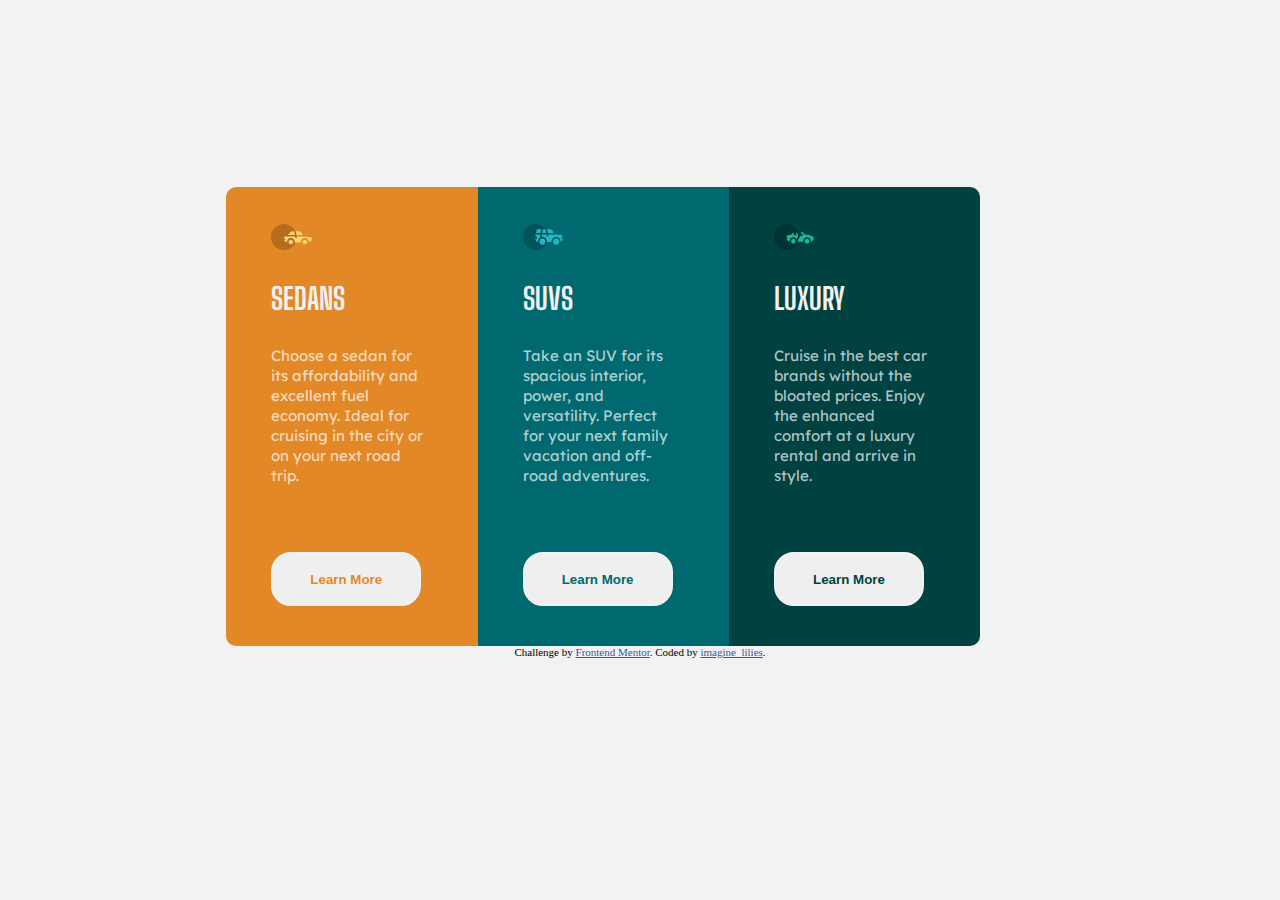
<file: 3-column-preview-card-component-main/index.html>
<!DOCTYPE html>
<html lang="en">
<head>
  <meta charset="UTF-8">
  <meta name="viewport" content="width=device-width, initial-scale=1.0"> <!-- displays site properly based on user's device -->

  <link rel="icon" type="image/png" sizes="32x32" href="favicon-32x32.png">
  <link rel="stylesheet" href="./style.css"/>
  <title>Frontend Mentor | 3-column preview card component</title>
  <link rel="preconnect" href="https://fonts.googleapis.com" />
    <link rel="preconnect" href="https://fonts.gstatic.com" crossorigin />
    <link
      href="https://fonts.googleapis.com/css2?family=Big+Shoulders+Display:wght@700&family=Lexend+Deca&display=swap"
      rel="stylesheet"
    />
</head>
<body>
  <main>
    <div class="container-1 contain">
      <img src="./icon-sedans.svg" class="img-icons" alt="img-sedans" />
      <h1>SEDANS</h1>
      <p class="note-1">
        Choose a sedan for its affordability and excellent fuel economy. Ideal
        for cruising in the city or on your next road trip.
      </p>
      <input type="button" id="button" value="Learn More" />
    </div>
    <div class="container-2 contain">
      <img src="./icon-suvs.svg" class="img-icons" alt="img-suvs" />
      <h1>SUVS</h1>
      <i class="fas fa-car"></i>
      <p class="note-2">
        Take an SUV for its spacious interior, power, and
        versatility. Perfect for your next family vacation and off-road
        adventures.
      </p>
      <input type="button" id="button" value="Learn More" />
    </div>
    <div class="container-3 contain">
      <img src="./icon-luxury.svg" class="img-icons" alt="luxury" />
      <h1>LUXURY</h1>
      <p class="note-3">
        Cruise in the best car brands without the bloated prices. Enjoy the
        enhanced comfort at a luxury rental and arrive in style.
      </p>
      <input type="button" id="button" value="Learn More" />
    </div>
  </main>
  <div class="attribution">
    Challenge by <a href="https://www.frontendmentor.io?ref=challenge" target="_blank">Frontend Mentor</a>. 
    Coded by <a href="#">imagine_lilies</a>.
  </div>
</body>
</html>
</file>
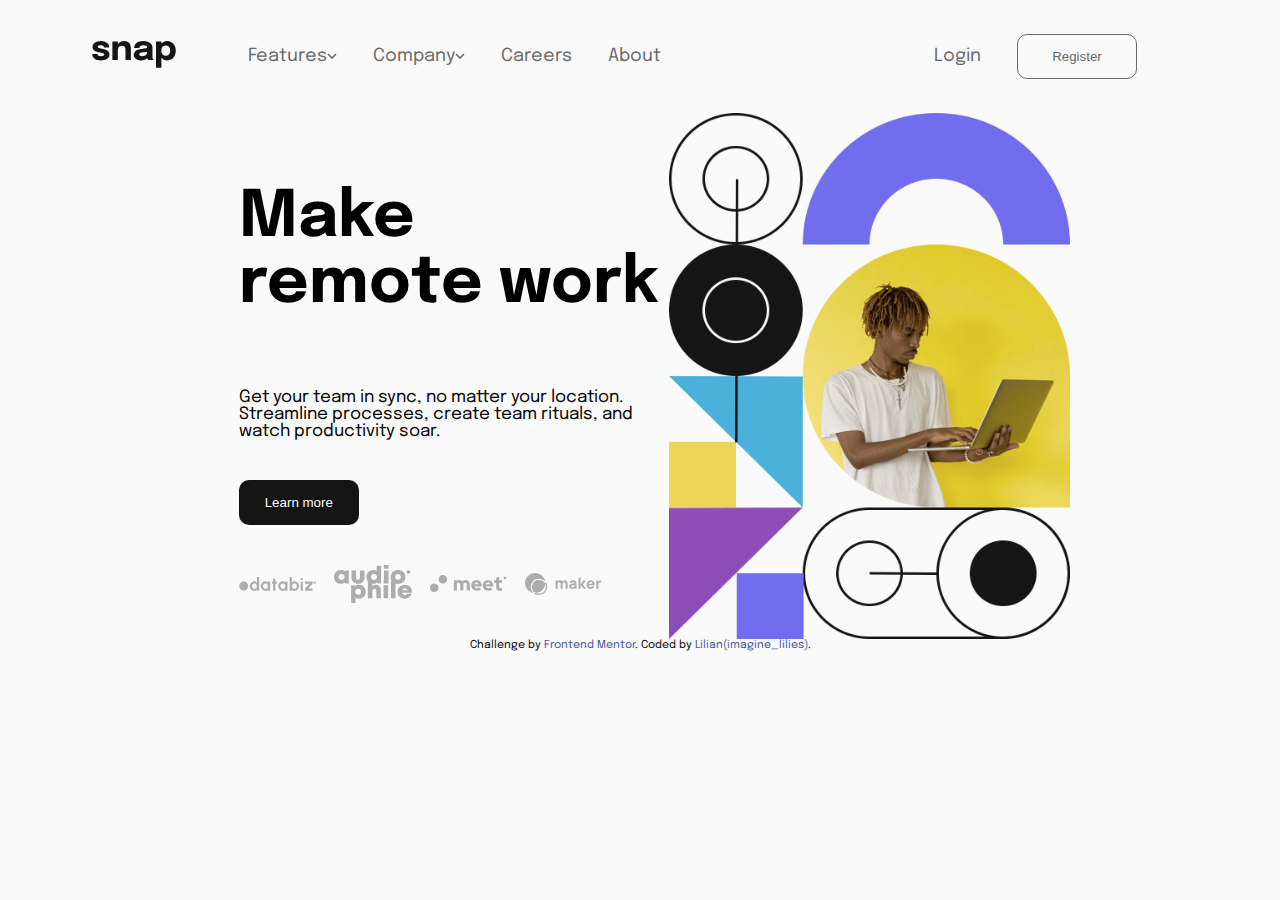
<file: intro-section-with-dropdown-navigation-main/index.html>
<!DOCTYPE html>
<html lang="en">
  <head>
    <meta charset="UTF-8" />
    <meta name="viewport" content="width=device-width, initial-scale=1.0" />
    <!-- displays site properly based on user's device -->
    <link
      rel="icon"
      type="image/png"
      sizes="32x32"
      href="./images/favicon-32x32.png"
    />
    <link rel="stylesheet" type="text/css" href="./style.css" />
    <link rel="preconnect" href="https://fonts.googleapis.com" />
    <link rel="preconnect" href="https://fonts.gstatic.com" crossorigin />
    <link
      href="https://fonts.googleapis.com/css2?family=Epilogue:wght@500;700&display=swap"
      rel="stylesheet"
    />
    <title>Frontend Mentor | Intro section with dropdown navigation</title>
  </head>
  <body>
    <nav>
      <div class="nav">
        <div class="m-bar">
          <div class="logo-container">
            <img src="./logo.svg" alt="logo" class="logo" />
          </div>
          <div class="barr">
            <img src="./icon-menu.svg" class="bar" />
          </div>
        </div>
        

        <div class="sidebar">
          <img src="./icon-close-menu.svg" alt="" class="close" />

          <div class="navbar">
            <div class="center-nav">
              <ul class="links">
              <li>
                <div class="dropdown">
                  <div class="toggle">
                    <a href="#" class="nav-links">Features</a>
                    <img src="./icon-arrow-down.svg" class="nav-icon" />
                  </div>
                  <div class="sub-nav first">
                    <ul>
                      <li>
                        <img src="./icon-todo.svg" />
                        <a href="#">Todo List</a>
                      </li>
                      <li>
                        <img src="./icon-calendar.svg" />
                        <a href="#">Calender</a>
                      </li>
                      <li>
                        <img src="./icon-reminders.svg" />
                        <a href="#">Reminders</a>
                      </li>
                      <li>
                        <img src="./icon-planning.svg" />
                        <a href="#">Planning</a>
                      </li>
                    </ul>
                  </div>
                </div>
              </li>
              <li>
                <div class="dropdown">
                  <div class="toggle">
                    <a href="#" class="nav-links">Company</a>
                    <img src="./icon-arrow-down.svg" class="nav-icon" />
                  </div>
                  <div class="sub-nav second">
                    <ul>
                      <li><a href="#">History</a></li>
                      <li><a href="#">Our Team</a></li>
                      <li><a href="#">Blog</a></li>
                    </ul>
                  </div>
                </div>
              </li>
              <li>
                <a href="#" class="nav-links">Careers</a>
              </li>
              <li>
                <a href="#" class="nav-links">About</a>
              </li>
            </div>
              <div class="navbar-2">
                  <li><a href="#" class="nav-links">Login</a></li>
                  <li><button class="register">Register</button></li>
              </div>
            </ul>
          </div>
        </div>
      </div>
    </nav>
    <main>
      <div class="main-container">
        <div class="first-container">
        </div>

        <div class="second-container">
          <div class="heading">
            <h2>Make remote work</h2>
          </div>
          <p class="paragraph">
            Get your team in sync, no matter your location. Streamline
            processes, create team rituals, and watch productivity soar.
          </p>
          <div class="btn">
            <button class="main-button">Learn more</button>
          </div>
          <div class="client">
            <img src="./client-databiz.svg" class="icon" />
            <img src="./client-audiophile.svg" class="icon" />
            <img src="./client-meet.svg" class="icon" />
            <img src="./client-maker.svg" class="icon" />
          </div>
        </div>
      </div>
      <div class="attribution">
        Challenge by
        <a href="https://www.frontendmentor.io?ref=challenge" target="_blank"
          >Frontend Mentor</a
        >. Coded by <a href="#">Lilian(imagine_lilies)</a>.
      </div>
    </main>
    <script src="./script.js"></script>
  </body>
</html>
</file>
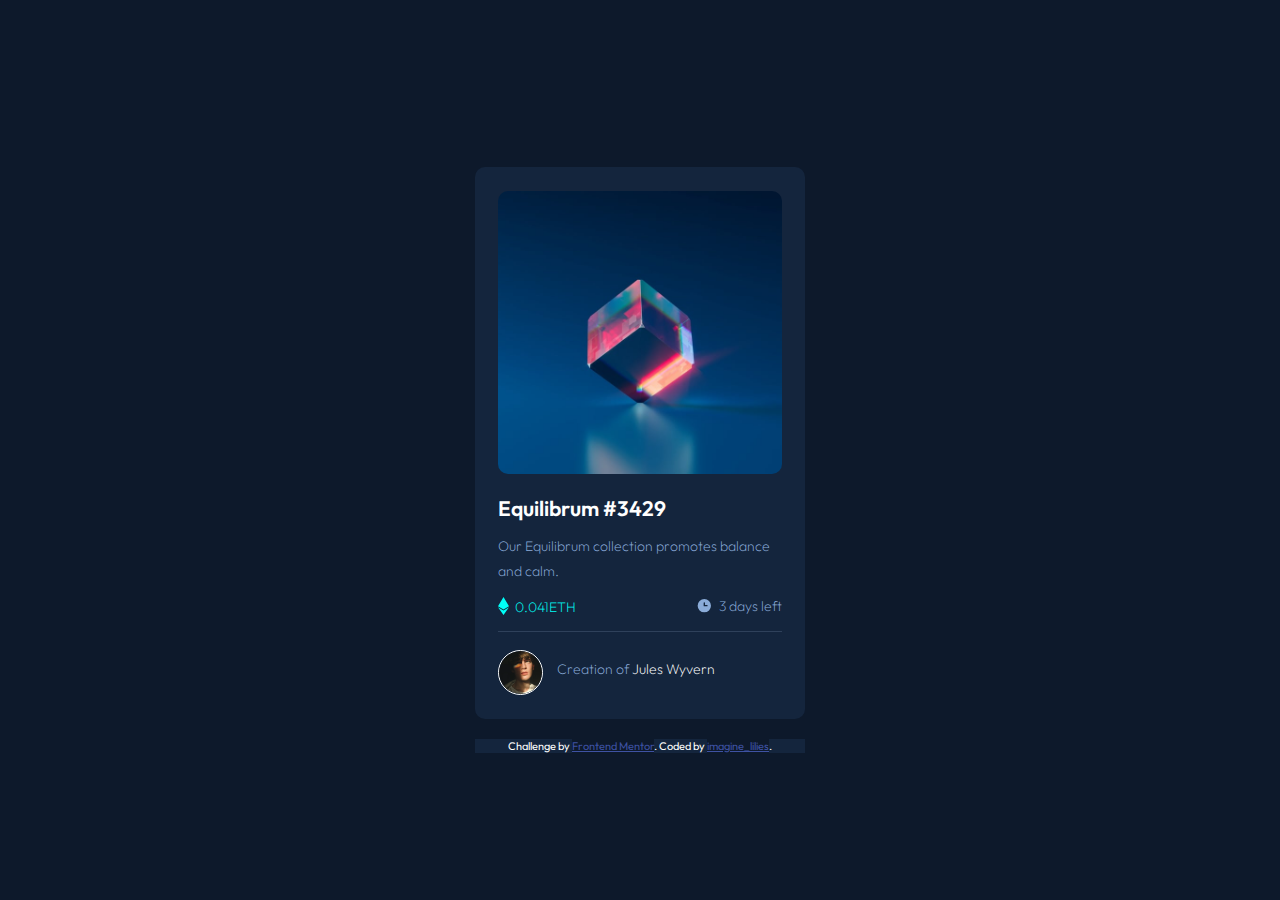
<file: nft-preview-card-component-main/index.html>
<!DOCTYPE html>
<html lang="en">
  <head>
    <meta charset="UTF-8" />
    <meta name="viewport" content="width=device-width, initial-scale=1.0" />
    <!-- displays site properly based on user's device -->
    <link rel="stylesheet" href="./style.css" type="text/css" />
    <link
      rel="icon"
      type="image/png"
      sizes="32x32"
      href="./images/favicon-32x32.png"
    />
    <link rel="preconnect" href="https://fonts.googleapis.com" />
    <link rel="preconnect" href="https://fonts.gstatic.com" crossorigin />
    <link
      href="https://fonts.googleapis.com/css2?family=Outfit:wght@300;400;600&display=swap"
      rel="stylesheet"
    />
    <title>Frontend Mentor | NFT preview card component</title>
    <style></style>
  </head>
  <body>
    <main>
      <div class="card">
        <div class="img-container">
          <img
            src="./image-equilibrium.jpg"
            alt="img-equilibrum"
            class="image"
          />
          <div class="overlay">
            <img src="./icon-view.svg" alt="icon-view" class="icon-view" />
          </div>
        </div>

        <h3>Equilibrum #3429</h3>
        <p class="paragraph">
          Our Equilibrum collection promotes balance and calm.
        </p>
        <p class="cyan">
          <img
            src="./icon-ethereum.svg"
            alt="icon-ethereum"
            class="icon icon-ethereum"
          />
          0.041ETH
          <span class="left">
            <img src="./icon-clock.svg" alt="icon-clock" class="icon" />
            3 days left
          </span>
        </p>

        <div class="divider"></div>
        <div class="inline">
          <img src="./image-avatar.png" alt="img-avatar" class="avatar" />
          <p class="L">Creation of <span class="name">Jules Wyvern</span></p>
        </div>
      </div>
      <div class="attribution">
        Challenge by
        <a href="https://www.frontendmentor.io?ref=challenge" target="_blank"
          >Frontend Mentor</a
        >. Coded by <a href="#">imagine_lilies</a>.
      </div>
    </main>
  </body>
</html>
</file>
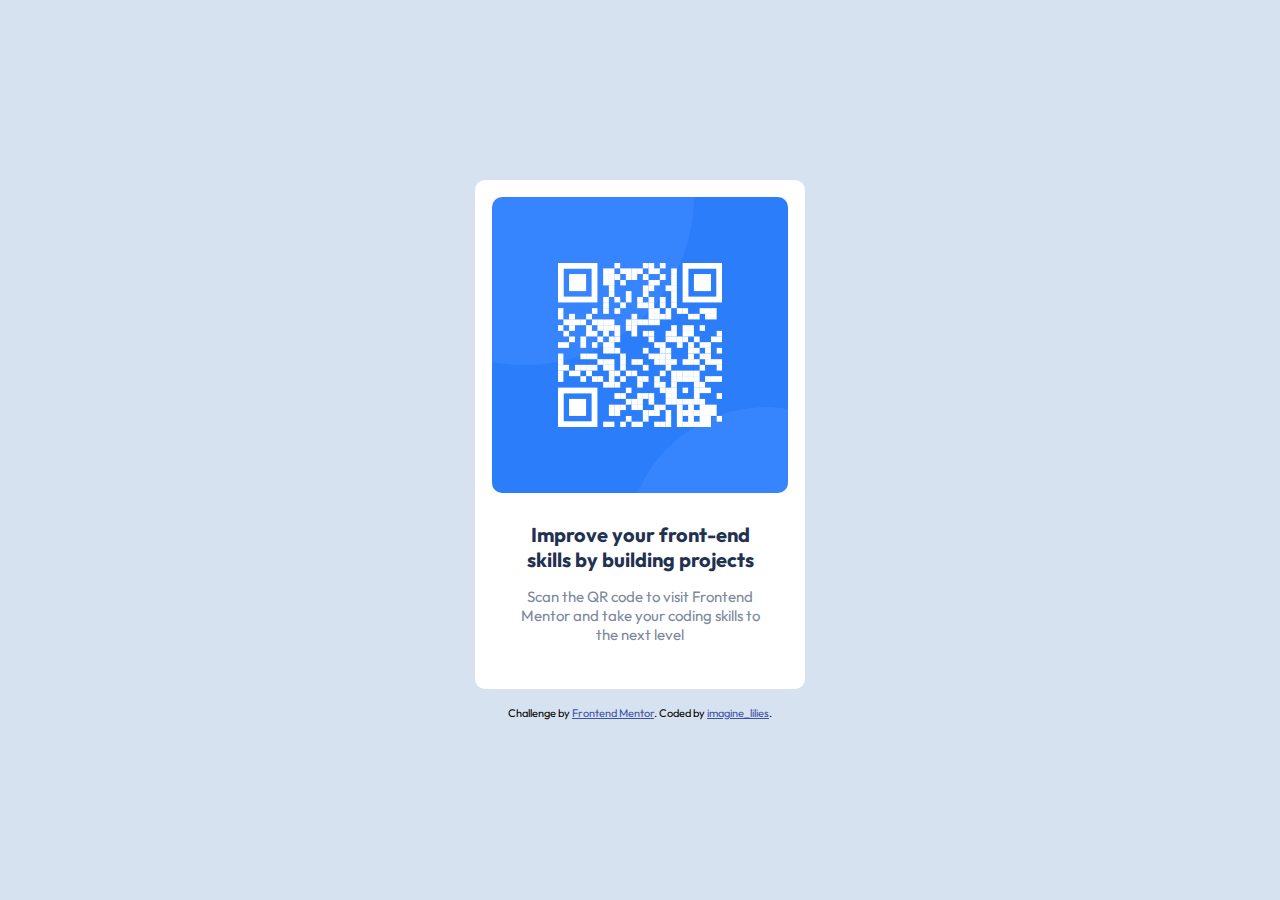
<file: qr-code-component-main/index.html>
<!DOCTYPE html>
<html lang="en">
  <head>
    <meta charset="UTF-8" />
    <meta name="viewport" content="width=device-width, initial-scale=1.0" />
    <!-- displays site properly based on user's device -->

    <link
      rel="icon"
      type="image/png"
      sizes="32x32"
      href="./favicon-32x32.png"
    />
    <link rel="stylesheet" type="text/css" href="./style.css" />

    <link rel="preconnect" href="https://fonts.googleapis.com" />
    <link rel="preconnect" href="https://fonts.gstatic.com" crossorigin />
    <link
      href="https://fonts.googleapis.com/css2?family=Outfit:wght@300;400;600;700&display=swap"
      rel="stylesheet"
    />
    <title>Frontend Mentor | QR code component</title>
  </head>
  <body>
    <main>
      <div class="container">
        <div class="img-wrapper">
          <img src="./image-qr-code.png" alt="qr-img" class="qr-image" />
        </div>

        <h3>Improve your front-end skills by building projects</h3>
        <p>
          Scan the QR code to visit Frontend Mentor and take your coding skills
          to the next level
        </p>
      </div>
    </main>

    <div class="attribution">
      Challenge by
      <a href="https://www.frontendmentor.io?ref=challenge" target="_blank"
        >Frontend Mentor</a
      >. Coded by <a href="#">imagine_lilies</a>.
    </div>
  </body>
</html>
</file>
<file: 3-column-preview-card-component-main/style.css>
* {
  margin: 0;
  padding: 0;
  box-sizing: border-box;
}

html,
body {
  height: 100%;
}

html {
  display: table;
  margin: auto;
}

body {
  display: table-cell;
  vertical-align: middle;
  font-size: 15px;
  background-color: hsl(0, 0%, 95%);
}

main {
  max-width: 90%;
  display: flex;
  justify-content: center;
  margin-top: 3em auto;
}
.img-icons {
  max-width: 25%;
  display: block;
  margin-top: -2.5em;
  margin-bottom: 2em;
}
.container-1 {
  background-color: hsl(31, 77%, 52%);
  border-top-left-radius: 10px;
  border-bottom-left-radius: 10px;
}
.container-2 {
  background-color: hsl(184, 100%, 22%);
}
.container-3 {
  background-color: hsl(179, 100%, 13%);
  border-top-right-radius: 10px;
  border-bottom-right-radius: 10px;
}
.contain {
  padding: 5em 3em 0em;
  min-width: 38%;
  min-height: 55%;
}
h1 {
  padding-bottom: 1em;
  color: hsl(0, 0%, 95%);
  font-family: "Big Shoulders Display";
  font-weight: 700;
}

p {
  color: hsla(0, 0%, 100%, 70%);
  line-height: 20px;
  width: 155px;
  font-family: "Lexend Deca";
  font-weight: 400;
}
#button:hover {
  cursor: pointer;
}
#button {
  border: 2px solid hsl(0, 0%, 95%);
  width: 93%;
  min-height: 6vh;
  border-radius: 20px;
  padding: 0.8em;
  font-weight: 700;
  margin: 5em auto 3em;
  
}
.container-1 input {
  color: hsl(31, 77%, 52%);
}
.container-2 input {
  color: hsl(184, 100%, 22%);
}
.container-3 input {
  color: hsl(179, 100%, 13%);
}

.container-1 input:hover {
  background-color: hsl(31, 77%, 52%);
  color: hsl(0, 0%, 95%);
}
.container-2 input:hover {
  background-color: hsl(184, 100%, 22%);
  color: hsl(0, 0%, 95%);
}
.container-3 input:hover {
  background-color: hsl(179, 100%, 13%);
  color: hsl(0, 0%, 95%);
}
.attribution {
  font-size: 11px;
  text-align: center;
  padding-bottom: 5em;
}
.attribution a {
  color: hsl(228, 45%, 44%);
}

@media (max-width: 840px) {
  main {
    display: flex;
    flex-direction: column;
    margin: 8em auto;
  }

  .container-1 {
    border-top-left-radius: 10px;
    border-top-right-radius: 10px;
    border-bottom-left-radius: 0px;
  }

  .container-3 {
    border-bottom-left-radius: 10px;
    border-top-right-radius: 0px;
    border-bottom-right-radius: 10px;
  }

  .container-1 input {
    margin: 0.5em auto 8em auto;
  }
  .container-2 input {
    margin: 0.5em auto 4em auto;
  }
  .container-3 input {
    margin: 1.5em auto 6em auto;
  }
  
  p {
    padding-bottom: 1em;
    width: 220px;
    font-size: 14px;
  }
  .contain {
    max-width: 340px;
    min-width: 310px;
    height: 52vh;
  }
  #button {
    width: 70%;
    margin: 1em auto;
  }
}
</file>
<file: intro-section-with-dropdown-navigation-main/style.css>
* {
  padding: 0;
  margin: 0;
  box-sizing: border-box;
}

body {
  font-family: "Epilogue", sans-serif;
  background: hsl(0, 0%, 98%);
  font-size: 18px;
}

main {
  max-width: 80%;
  margin: 0.3em auto;
  padding: 0 1em;
}

a {
    text-decoration: none;
    color: hsl(0, 0%, 41%);
}

a:hover {
    color: hsl(0, 0%, 8%);
  }

  li {
    list-style: none;
  }



.nav {
  min-height: 10%;
  max-width: 100%;
  display: flex;
  flex-direction: row;
  margin: 0 auto;
}

.attribution {
    font-size: 11px;
    text-align: center;
  }
  .attribution a {
    color: hsl(228, 45%, 44%);
  }

@media (max-width: 1440px) {

    main {
        max-width: 70%;
        margin: 0 auto;
    }
    .nav {
        display: flex;
        justify-content: space-between;
        align-items: center;
        padding:3% 5%;
        max-width: 90%;
        max-height: 6vh;
        margin: 1em auto;
    }

    .navbar {
        display: flex;
        gap: 16em;
        align-items: center;
        max-width: 1100px;
        margin: 0 auto;

    }

    .logo {
        margin-right: 2em;
    }

    .links {
        display: flex;
        flex-direction: row;
        align-items: center;
        width: 470px;
        gap: 2em;
    }

    .barr {
        display: none;
    }

    .close {
        display: none;
    }

    .navbar-2 {
        display: flex;
        gap: 2em;
        align-items: center;
        margin-right: 1em;
    }

    .register {
        width: 120px;
        min-height: 5vh;
        border-radius: 10px;
        color: hsl(0, 0%, 41%);
        background: hsl(0, 0%, 98%);
        border: 1px solid hsl(0, 0%, 41%);
    }

    .sub-nav {
        position: absolute;
        display: none;
        box-shadow: 1px 3px 8px 8px hsla(0, 0%, 41%, 0.2);
        border-radius: 10px;
        margin-top: 0.5em;
        padding: 0 1em;
        background: hsl(0, 0%, 98%);
        margin-left: 0.5em;
    }

    .sub-nav li {
        margin: 0.5em 0em;
    }

    .first {
        margin-left: -2em;
    }



    .toggle {
        display: flex;
        flex-direction: row;
        align-items: center;
    }

     /* js styles */
.nav-icon-rotate {
    transform: rotate(180deg);
  }
  
  .sub-nav-open {
    display: block;
  }

    /* main styles*/

    .main-container {
        display: flex;
        flex-direction: row-reverse;
    }
    .first-container {
        background-image: url(./image-hero-desktop.png);
        background-size: 100% 100%;
        background-repeat: no-repeat;
        background-position: center center;
        width: 500px;
        

    }

    .second-container {
        padding-left: 1.6em;
    }

    .heading {
        width: 430px;
        margin: 4em 0em 4em 0em;
        
    }
    
    h2 {
        font-size: 64px;
    }

    .paragraph {
        width: 430px;
        font-size: 17px;
    }

    .main-button {
        margin: 3em 0em;
        width: 120px;
        display: flex;
        align-items: center;
        justify-content: center;
        height: 5vh;
        border: none;
        border-radius: 10px;
        background: hsl(0, 0%, 8%);
  color: hsl(0, 0%, 98%);
    }

    .icon {
        width: 18%;
    }

    .client {
        display: flex;
        align-items: center;
        gap: 1em;
        margin: 2em 0em;
    }
}

@media (max-width: 1325px) {
    .nav {
        gap: 2em;
       
    }

    .navbar {
        gap: 12em;
        margin-right: 8em;
    }

    .logo-container {
        margin-left: -2em;
    }
}

@media (max-width: 1240px) {
    .navbar {
        gap: 10em;
    }

    .first-container {
        min-width: 300px;
    }
    
    .navbar-2 {
        margin-left: -3em
    }
}

@media (max-width: 1190px) {
    .navbar {
        gap: 8em;
    }
    .first-container {
        min-width: 300px;
    }
}

@media (max-width: 1160px) {
    .navbar {
        gap: 7em;
        margin-left: -1em;
    }
    .first-container {
        min-width: 300px;
    }
}

@media (max-width: 1129px) {
    .navbar {
        gap: 7em;
    }
    .first-container {
        min-width: 300px;
    }

    .second-container {
        padding-left: 6%;
    }
}

@media (max-width: 1136px) {
    .navbar {
        gap: 7em;
    }
    .first-container {
        min-width: 300px;
    }

    .second-container {
        padding-left: 8%;
    }
}

@media (max-width: 1122px) {
    .navbar {
        gap: 6em;
    }
    .first-container {
        min-width: 280px;
    }

}

@media (max-width: 1057px) {

    .navbar {
        gap: 6em;
    }
    .first-container {
        min-width: 280px;
    }

    h2 {
        font-size: 60px;
    }

}

@media (max-width: 1099px) {
    .nav {
        max-width: 98%;
    }
    .navbar {
        gap: 6em;
        margin-left: -2em;
    }
    .first-container {
        min-width: 280px;
    }

    .second-container {
        width: 470px;
    }

}

@media (max-width: 1122px) {
    .navbar {
        gap: 6em;
    }
    .first-container {
        min-width: 280px;
    }

}

@media (max-width: 1057px) {

    .navbar {
        gap: 6em;
    }
    .first-container {
        min-width: 280px;
    }

    h2 {
        font-size: 55px;
    }

    .heading {
        width: 370px;
    }

    .paragraph {
        font-size: 14px;
        width: 340px;
    }

}

@media (max-width: 1002px) {
    a {
        font-size: 14px;
    }
    .nav {
        max-width: 98%;
        padding: 1em 3em;
    }
    .navbar {
        gap: 5em;
        margin-left: -2.4em;
    }

    .links {
        gap: 1em;
    }

    .navbar-2 {
        gap: 1em;
    }

    .first-container {
        min-width: 300px;
    }

    .second-container {
        width: 470px;
        padding-left: 4em;
    }

    h2 {
        font-size: 40px;
    }

    .heading {
        width: 270px;
    }

    p {
        font-size: 10px;
    }

    .paragraph {
        font-size: 14px;
        width: 360px;
    }

    .register {
        width: 100px;
    }

    .logo {
        margin-left: 1.2em;
    }

}

@media (max-width: 981px) {
    .second-container {
        padding-right: 2em;
    }

    .paragraph {
        font-size: 12px;
        width: 280px;
    }
}

@media (max-width: 932px) {
    .second-container {
        padding-right: 1em;
    }
}

@media (max-width: 906px) {
    .second-container {
        padding-right: 0.2em;
    }
}

@media (max-width: 882px) {
    main {
        max-width: 78%;
    }
    .second-container {
        padding-right: 1.1em;
    }
}

@media (max-width: 882px) {
    .nav {
        max-width: 98%;
        padding: 1em 3em;
    }
    .navbar {
        gap: 5em;
        margin-left: -2.4em;
    }

    .links {
        gap: 1em;
    }

    .navbar-2 {
        gap: 1em;
    }

    .first-container {
        min-width: 300px;
    }

    .second-container {
        width: 440px;
    }


    .logo {
        margin-left: 0.5em;
    }

}





@media (max-width: 840px) {
/* navbar */

html,
body {
    min-height: 100vh;
}
    .sidebar {
        transition: 0.5s ease-in-out;
        position: absolute;
        right: 0;
        left: 40%;
        top: 0;
        background: hsl(0, 0%, 98%);
        padding: 0 1em;
        display: none;
        min-height: 150vh;
        transition: 0.3s;
    }

    .close {
        display: block;
        margin-left: 8em;
        cursor: pointer;
        margin-top: 0.5em;
    }
    
    .first li {
        display: flex;
        flex-direction: row;
        gap: 0.5em;
        margin-top: 0.5em;
        align-items: center;
    }

    .first a {
        white-space: nowrap;
       
    }

    .links {
        margin: 3em 0em;
        display: flex;
        flex-direction: column;
        width: 200px;
        gap: 2em;
        margin-left: -2.8em;
    }

    .links li {
        margin: -0.6em 0;
    }

    .sub-nav {
        margin-left: 1.4em;
        display: none;
        position: relative;
        box-shadow: none;
    }

    .sub-nav li {
        margin: 1em 0em;
    }

    .m-bar {
        display: flex; 
        min-width: 100%;
        justify-content: space-between;
        align-items: center;
        padding: 0 5em;
        margin-top: 1em;
    }

    .barr {
        cursor: pointer;
        max-width: 100px;
        display: block;
    }

    .bar {
        width: 100%;
    }

    .logo {
        width: 100%;
    }

    .logo-container {
        max-width: 100px;
        
    }

    .navbar {
        gap: 0;
        display: flex;
        flex-direction: column;
        height: 100vh;
        padding: NONE;
        position: relative;
        left: 7%;
    }

    .navbar-2 {
        margin-top: 0.5em;
        width: 200px;
        display: flex;
        flex-direction: column;
        align-items: center;
        margin-right: -5em;
        
    }

    .register {
        width: 170px;
        height: 5vh;
        border-radius: 10px;
        color: hsl(0, 0%, 41%);
        background: hsl(0, 0%, 98%);
        border: 1px solid hsl(0, 0%, 41%);
    }

    .toggle {
        display: flex;
        flex-direction: row;
        align-items: center;
    }

    /* js styles */
.nav-icon-rotate {
    transform: rotate(180deg);
  }
  
  .sub-nav-open {
    display: block;
  }

  .sidebar-active {
    display: block;
  }

  .nav-main-container {
    opacity: 0.7;
  }

  .sidebar a {
    transition: 0.3s;
  }





    /* main section */
    .main-container {
        display: flex;
        flex-direction: column;
    }

    .first-container {
        background-image: url(./image-hero-mobile.png);
        background-size: 100% 100%;
        background-repeat: no-repeat;
        background-position: center center;
        width: 100%;
        height: 48vh;
    }

    .second-container {
        width: 100%;
        padding: 1em;
    }

    h2 {
        text-align: center;
        font-size: 48px;
       white-space: nowrap;
        margin-left: -1em;
    }

    .heading {
        margin: 1em auto;
    }

    p {
        text-align: center;
        
    }

    .paragraph {
        font-size: 16px;
        max-width: 400px;
        margin: 0 auto;
    }

    .main-button {
        margin: 3em auto;
        width: 120px;
        display: flex;
        align-items: center;
        justify-content: center;
        height: 6vh;
        border: none;
        border-radius: 10px;
        background: hsl(0, 0%, 8%);
  color: hsl(0, 0%, 98%);
    }

    .icon {
        width: 18%;
    }

    .client {
        display: flex;
        align-items: center;
        justify-content: center;
        gap: 1em;
        margin: 2em auto;
    }

}

@media (max-width: 720px) {
    .links {
        width: 100px;
}
}
@media (max-width: 520px) {
    h2 {
        font-size: 30px;
    }

    .navbar {
        left: 18%;
    }

    .links {
        width: 100px;
    }
}

@media (max-width: 460px) { 
    main {
        max-width: 80%;
    }
    .main-container {
        padding: 0 3%;
        margin: 0 auto;
    }
    .register {
        max-width: 150px;
        height: 7vh;
}

.navbar-2 {
    margin-left: -1em;
}

.register {
    max-width: 110px;
}

.main-button {
    height: 8vh;
    border: none;
}

h2 {
    font-size: 25px;
}

.m-bar {
    padding: 0 2em;
}

}

@media (max-width: 454px) {
    .sidebar {
        right: 0%;
    }
    .main-container {
            min-width: 100%;
            margin: 1em -1em;
    }

    .paragraph{
        font-size: 14px;
        width: 300px;
        margin: 0 -1.5em;
    }

    .navbar {
        min-width: 200px;
    }

    .register {
        height: 1vh;
    width: 150px;
    }
}

@media (max-width: 400px) {
    .sidebar {
        right: 0%;
    }
    .m-bar {
        padding: 0 2em;
    }

    h2 {
        font-size: 19px;
    }

    .heading {
        width: 200px;
        
    }

    .paragraph {
        font-size: 12px;
        width: 300px;
    }

    .second-container {
        padding: 0 0.9em;
    }
}

@media (max-width: 382px) {
    .sidebar {
        right: 0%;
    }

    .navbar-2 {
        width: 100px;
        margin-left: -4em;
    }

    .close {
        margin-left: 4em;
    }
}


@media (max-width: 342px) {
    .sidebar {
        right: -15%;
    }

    .navbar-2 {
        margin-right: 1em;
    }
}
@media (max-width: 320px) {
    
    .m-bar {
        border: 1px solid;
        gap: 3em;
    }

    .logo-container {
        min-width: 60px;
    }

    .logo {
        max-width: 100%;
    }

    .bar {
        max-width: 100%;
    }

    .bar {
        min-width: 30px;
    }

    .first-container {
        margin-left: -2em;
    }
    h2 {
        font-size: 15px;
    }

    p {
        font-size: 6px;
    }

    .paragraph {
        font-size: 13px;
        max-width: 310px;
        margin-left: -3em;
    }

    .main-button {
        height: 8vh;
        border: none;
        margin-left: 3em;
    }
    .register {
        max-width: 100px;
    }

    .navbar-2 {
        margin-left: -0.5em;
        width: 100px;
    }

    .close {
        margin-left: 3em;
    }

    .m-bar {
        padding: 0 2.5em;
    }

    .barr {
        margin-left: 2em;
    }
}
</file>
<file: nft-preview-card-component-main/style.css>
* {
  margin: 0;
  padding: 0;
  box-sizing: border-box;
  background-color: hsl(217, 54%, 11%);
  color: hsl(0, 0%, 100%);
}

html,
body {
  height: 100%;
}

html {
  display: table;
  margin: auto;
}
body {
  display: table-cell;
  vertical-align: middle;
  background-color: hsl(217, 54%, 11%);
  color: hsl(0, 0%, 100%);
  font-size: 18px;
  font-family: "Outfit", sans-serif;
}

img:not(.icon-view) {
  max-width: 100%;
  background-color: hsl(216, 50%, 16%);
}
div {
  background-color: hsl(216, 50%, 16%);
}

main {
  max-width: 100%;
  max-height: 100vh;
}

main:hover {
  cursor: pointer;
}

.card {
  padding: 7%;
  margin: 20px auto;
  width: 330px;
  border-radius: 10px;
}

.img-container > img {
  border-radius: 10px;
  position: relative;
  width: 100%;
}

.overlay {
  opacity: 0;
  width: 100%;
  background-color: hsla(178, 100%, 50%, 0.5);
  top: 0;
  height: 284px;
  border-radius: 10px;
  position: absolute;
}
.img-container {
  width: 100%;
  margin: 0 auto;
  position: relative;
}
img:not(.icon, .avatar) {
  opacity: 1;
  display: block;
  height: auto;
  transition: 0.5s ease;
}

.img-container:hover img {
  opacity: 0.5;
}
.img-container:hover .overlay {
  opacity: 1;
}

.icon-view {
  position: absolute;
  top: 50%;
  left: 50%;
  display: flex;
  justify-content: center;
  align-items: center;
  transform: translate(-50%, -50%);
  -ms-transform: translate(-50%, -50%);
  background-color: hsla(178, 100%, 50%, 0);
  z-index: 2;
}

.img-container img {
  border-radius: 10px;
}

h3 {
  margin-top: 1em;
  margin-bottom: 1em;
  background-color: hsl(216, 50%, 16%);
  font-weight: 600;
}

h3:hover {
  color: hsl(178, 100%, 50%);
}

p {
  background-color: hsl(216, 50%, 16%);
  margin-bottom: 13px;
  font-weight: 200;
  font-size: 14px;
  color: hsl(215, 51%, 70%);
}

.cyan {
  color: hsl(178, 100%, 50%);
}

.icon {
  margin-bottom: -3px;
}
.avatar {
  max-width: 14%;
  max-height: 5vh;
  border: 1px solid white;
  border-radius: 50%;
}

.left {
  float: right;
  background-color: hsl(216, 50%, 16%);
  color: hsl(215, 51%, 70%);
}

.paragraph {
  margin-top: -8px;
  line-height: 25px;
}

.inline {
  display: flex;
  margin-top: 1em;
}

.divider {
  min-width: 100%;
  height: 0.99px;
  background-color: hsl(215, 32%, 27%);
  margin-top: 15px;
  margin-bottom: 15px;
}
.L {
  margin-top: 10px;
  background-color: hsl(216, 50%, 16%);
  vertical-align: middle;
  margin-left: 1em;
}

.left img {
  margin-right: 3px;
}

.cyan img {
  margin-right: 3px;
}

.name {
  background-color: hsl(216, 50%, 16%);
  font-size: 14px;
}

.name:hover {
  color: hsl(178, 100%, 50%);
}

.attribution {
  font-size: 11px;
  text-align: center;
}
.attribution a {
  color: hsl(228, 45%, 44%);
}
</file>
<file: qr-code-component-main/style.css>
* {
  margin: 0;
  padding: 0;
  box-sizing: border-box;
}

html,
body {
  height: 100%;
}

html {
  display: table;
  margin: auto;
}
body {
  display: table-cell;
  vertical-align: middle;
  background-color: hsl(212, 45%, 89%);
  font-size: 17px;
  font-family: "Outfit", sans-serif;
}

main {
  max-width: 100%;
  max-height: 100vh;
  margin: 0 auto 1em auto;
  border-radius: 10px;
  background-color: hsl(0, 0%, 100%);
}

img {
  max-width: 100%;
  border-radius: 10px;
}

.img-wrapper {
  max-width: 100%;
  margin: 0 auto;
  border-radius: 10px;
}

.container {
  max-width: 330px;
  max-height: 80vh;
  padding: 1em;
  border-radius: 10px;
  margin: 0 auto;
}

h3 {
  padding: 5px;
  font-size: 20px;
  text-align: center;
  font-weight: 700;
  color: hsl(218, 44%, 22%);
  width: 270px;
  margin: 20px auto 5px auto;
}

p {
  padding: 5px;
  text-align: center;
  font-size: 15px;
  width: 270px;
  margin: 0 auto;
  font-weight: 400;
  margin-bottom: 1.5em;
  color: hsl(220, 15%, 55%);
  line-height: 19px;
}

.attribution {
  font-size: 11px;
  text-align: center;
}
.attribution a {
  color: hsl(228, 45%, 44%);
}
</file>
